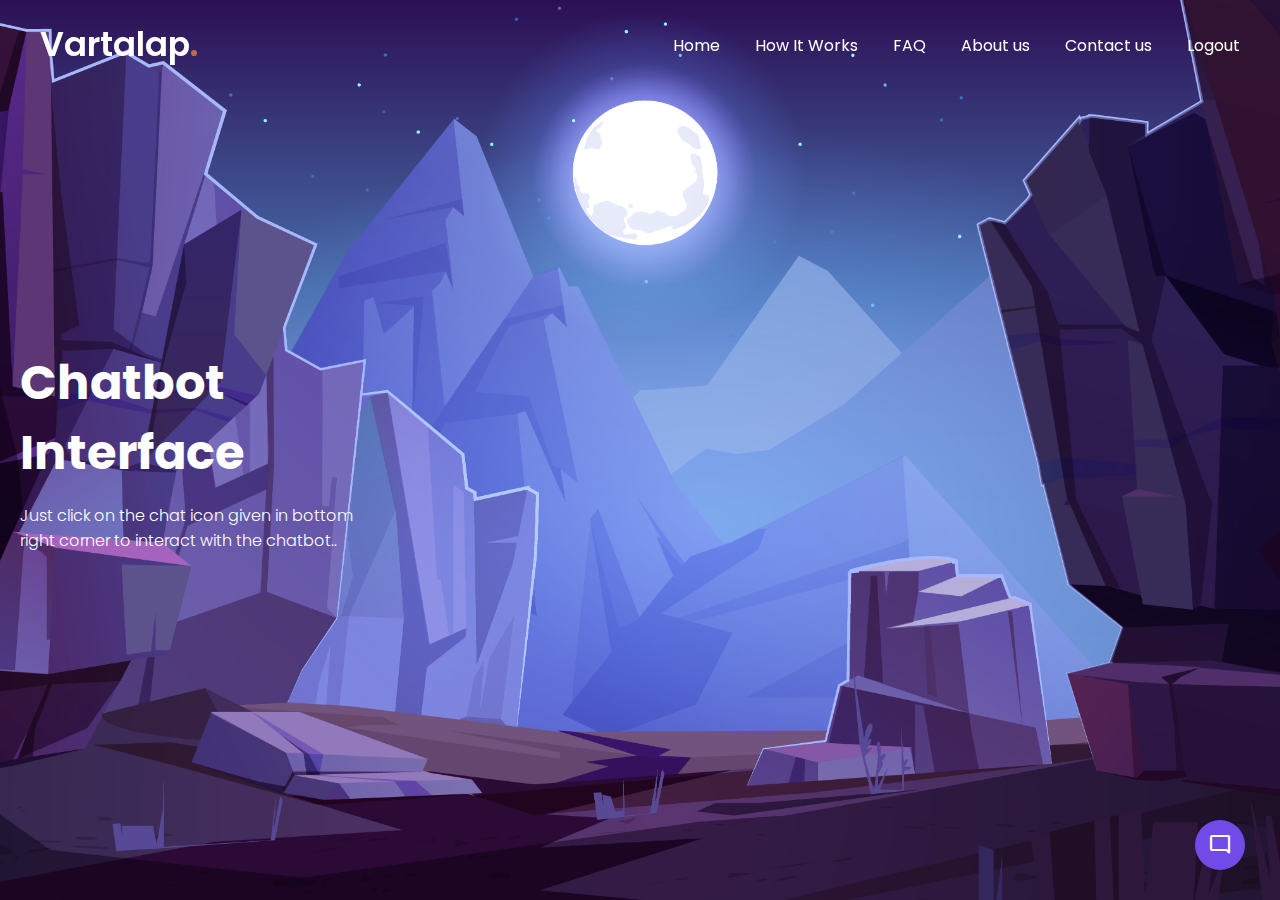
<file: TE/index.html>
<!DOCTYPE html>
<html lang="en">

<head>
    <meta charset="UTF-8">
    <meta name="viewport" content="width=device-width, initial-scale=1.0">
    <meta name="description" content="Interact with Our Chatbot">
    <title>Chatbot Interface</title>
    <link rel="stylesheet" href="./CSS/css/chatbot.css"> <!-- Link to your CSS stylesheet -->
    <link rel="preconnect" href="https://fonts.googleapis.com">
    <link rel="preconnect" href="https://fonts.gstatic.com" crossorigin>
    <link href="https://fonts.googleapis.com/css2?family=Pixelify+Sans&display=swap" rel="stylesheet">
    <link rel="preconnect" href="https://fonts.googleapis.com">
    <link rel="preconnect" href="https://fonts.gstatic.com" crossorigin>
    <link href="https://fonts.googleapis.com/css2?family=Exo+2:wght@100&display=swap" rel="stylesheet">
    <link rel="stylesheet"
        href="https://fonts.googleapis.com/css2?family=Material+Symbols+Outlined:opsz,wght,FILL,GRAD@48,400,0,0" />
    <link rel="stylesheet"
        href="https://fonts.googleapis.com/css2?family=Material+Symbols+Rounded:opsz,wght,FILL,GRAD@48,400,1,0" />
    <script src="temp.js" defer></script>
</head>

<body>
    <header>
        <nav class="navbar">
            <a class="logo" href="index.html">Vartalap<span>.</span></a>
            <ul class="menu-links">
                <span id="close-menu-btn" class="material-symbols-outlined">close</span>
                <li><a href="index.html">Home</a></li>
                <li><a href="how-it-works.html">How It Works</a></li>
                <li><a href="faq.html">FAQ</a></li>
                <li><a href="about.html">About us</a></li>
                <li><a href="contact.html">Contact us</a></li>
                <li><a href="login.html">Logout</a></li>
            </ul>
            <span id="hamburger-btn" class="material-symbols-outlined">menu</span>
        </nav>
    </header>
    <section class="hero-section">
        <div class="content">
            <h2>Chatbot Interface</h2>
            <p>Just click on the chat icon given in bottom right corner 
                to interact with the chatbot..
            </p>
        </div>
        <div class="cont">
            
            <button class="chatbot-toggler">
                <span class="material-symbols-rounded">mode_comment</span>
                <span class="material-symbols-outlined">close</span>
            </button>
            <div class="chatbot">
                <header>
                    <h2>Chatbot</h2>
                    <span class="close-btn material-symbols-outlined">close</span>
                </header>
                <ul class="chatbox">
                    <li class="chat incoming">
                        <span class="material-symbols-outlined">smart_toy</span>
                        <p>Hi there 👋<br>How can I help you today?</p>
                    </li>
                </ul>
                <div class="chat-input">
                    <textarea placeholder="Enter a message..." spellcheck="false" required></textarea>
                    <span id="send-btn" class="material-symbols-rounded">send</span>
                </div>
            </div>
    </section>
</body>

</html>
</file>
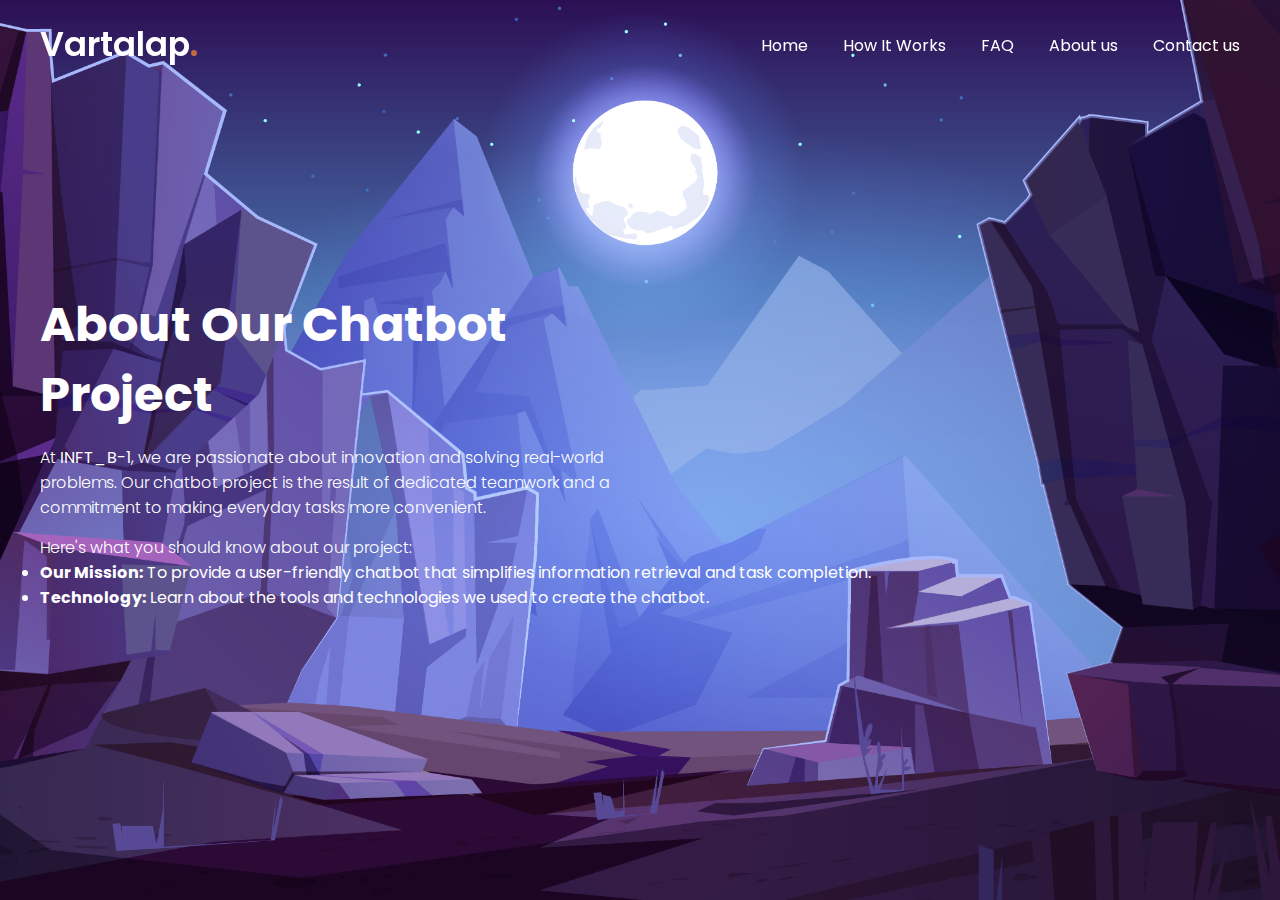
<file: TE/about.html>
<!DOCTYPE html>
<!-- Coding By CodingNepal - www.codingnepalweb.com -->
<html lang="en">

<head>
    <meta charset="UTF-8">
    <meta name="viewport" content="width=device-width, initial-scale=1.0">
    <title>Vartalap</title>
    <link rel="stylesheet" href="./CSS/css/about.css">
    <!-- Google Fonts Links For Icon -->
    <link rel="stylesheet"
        href="https://fonts.googleapis.com/css2?family=Material+Symbols+Outlined:opsz,wght,FILL,GRAD@24,400,0,0">
</head>

<body>
    <header>
        <nav class="navbar">
            <a class="logo" href="index.html">Vartalap<span>.</span></a>
            <ul class="menu-links">
                <span id="close-menu-btn" class="material-symbols-outlined">close</span>
                <li><a href="index.html">Home</a></li>
                <li><a href="how-it-works.html">How It Works</a></li>
                <li><a href="faq.html">FAQ</a></li>
                <li><a href="about.html">About us</a></li>
                <li><a href="contact.html">Contact us</a></li>
            </ul>
            <span id="hamburger-btn" class="material-symbols-outlined">menu</span>
        </nav>
    </header>

    <section class="hero-section">
        <div class="content">
            <h2>About Our Chatbot Project</h2>
            <p>At <strong>INFT_B-1</strong>, we are passionate about innovation and solving real-world problems. Our
                chatbot project is the result of dedicated teamwork and a commitment to making everyday tasks more
                convenient.</p>
            <p>Here's what you should know about our project:</p>
            <ul>
                <li><strong>Our Mission:</strong> To provide a user-friendly chatbot that simplifies information
                    retrieval and task completion.</li>
                <li><strong>Technology:</strong> Learn about the tools and technologies we used to create the chatbot.
                </li>
            </ul>

        </div>

    </section>

</body>

</html>
</file>
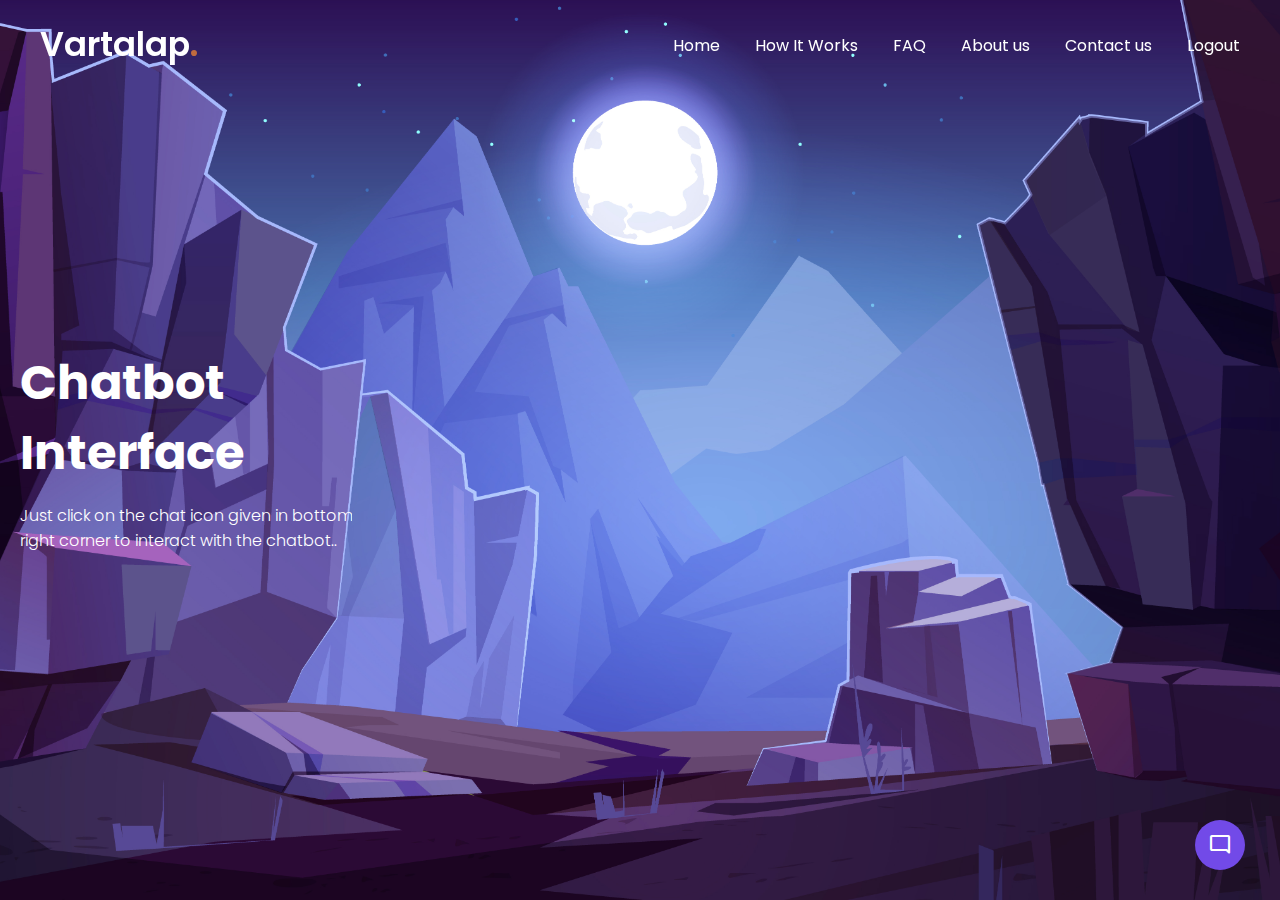
<file: TE/chatbot.html>
<!DOCTYPE html>
<html lang="en">

<head>
    <meta charset="UTF-8">
    <meta name="viewport" content="width=device-width, initial-scale=1.0">
    <meta name="description" content="Interact with Our Chatbot">
    <title>Chatbot Interface</title>
    <link rel="stylesheet" href="./CSS/css/chatbot.css"> <!-- Link to your CSS stylesheet -->
    <link rel="preconnect" href="https://fonts.googleapis.com">
    <link rel="preconnect" href="https://fonts.gstatic.com" crossorigin>
    <link href="https://fonts.googleapis.com/css2?family=Pixelify+Sans&display=swap" rel="stylesheet">
    <link rel="preconnect" href="https://fonts.googleapis.com">
    <link rel="preconnect" href="https://fonts.gstatic.com" crossorigin>
    <link href="https://fonts.googleapis.com/css2?family=Exo+2:wght@100&display=swap" rel="stylesheet">
    <link rel="stylesheet"
        href="https://fonts.googleapis.com/css2?family=Material+Symbols+Outlined:opsz,wght,FILL,GRAD@48,400,0,0" />
    <link rel="stylesheet"
        href="https://fonts.googleapis.com/css2?family=Material+Symbols+Rounded:opsz,wght,FILL,GRAD@48,400,1,0" />
    <script src="temp.js" defer></script>
</head>

<body>
    <header>
        <nav class="navbar">
            <a class="logo" href="index.html">Vartalap<span>.</span></a>
            <ul class="menu-links">
                <span id="close-menu-btn" class="material-symbols-outlined">close</span>
                <li><a href="index.html">Home</a></li>
                <li><a href="how-it-works.html">How It Works</a></li>
                <li><a href="faq.html">FAQ</a></li>
                <li><a href="about.html">About us</a></li>
                <li><a href="contact.html">Contact us</a></li>
                <li><a href="login.html">Logout</a></li>
            </ul>
            <span id="hamburger-btn" class="material-symbols-outlined">menu</span>
        </nav>
    </header>
    <section class="hero-section">
        <div class="content">
            <h2>Chatbot Interface</h2>
            <p>Just click on the chat icon given in bottom right corner 
                to interact with the chatbot..
            </p>
        </div>
        <div class="cont">
            
            <button class="chatbot-toggler">
                <span class="material-symbols-rounded">mode_comment</span>
                <span class="material-symbols-outlined">close</span>
            </button>
            <div class="chatbot">
                <header>
                    <h2>Chatbot</h2>
                    <span class="close-btn material-symbols-outlined">close</span>
                </header>
                <ul class="chatbox">
                    <li class="chat incoming">
                        <span class="material-symbols-outlined">smart_toy</span>
                        <p>Hi there 👋<br>How can I help you today?</p>
                    </li>
                </ul>
                <div class="chat-input">
                    <textarea placeholder="Enter a message..." spellcheck="false" required></textarea>
                    <span id="send-btn" class="material-symbols-rounded">send</span>
                </div>
            </div>
    </section>
</body>

</html>
</file>
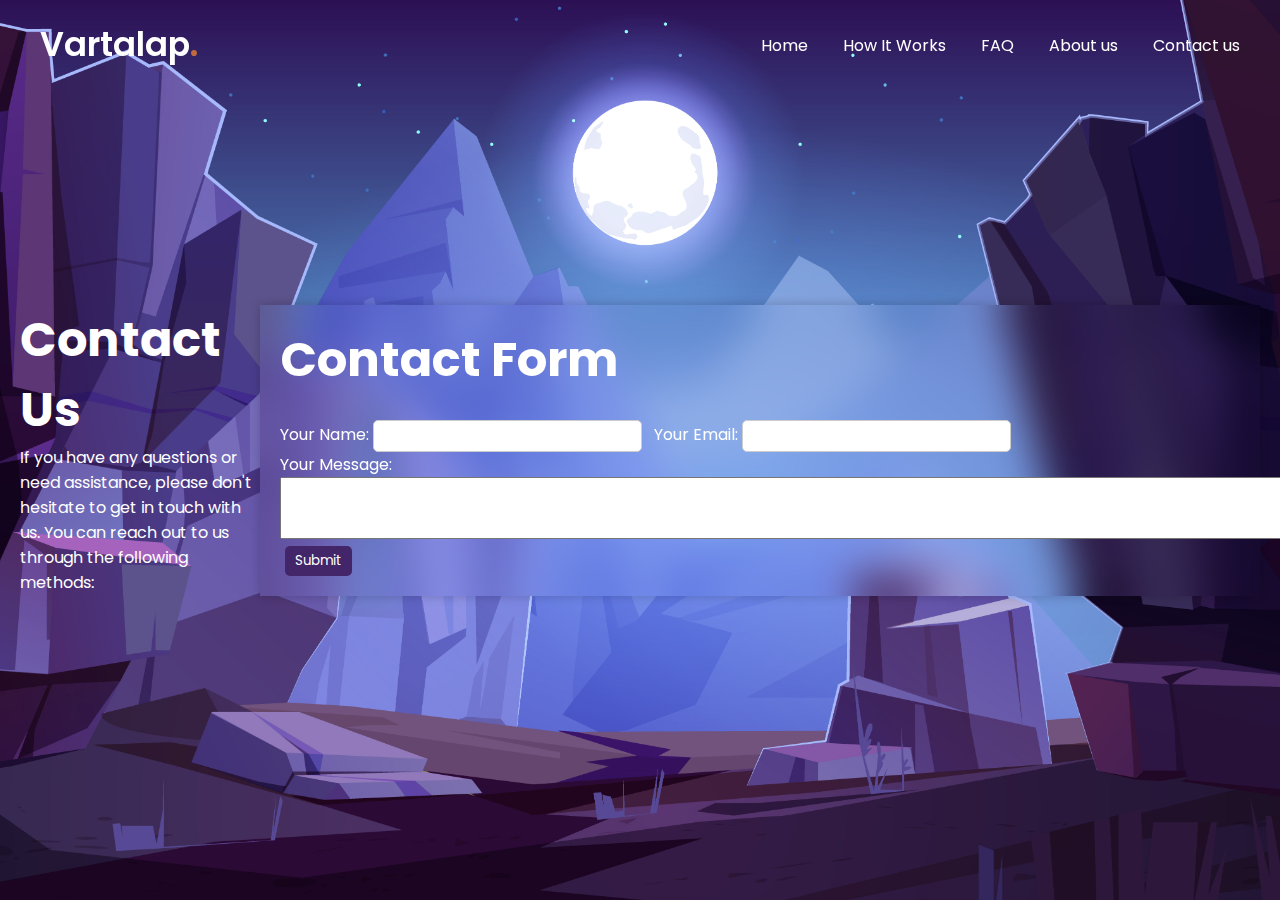
<file: TE/contact.html>
<!DOCTYPE html>
<!-- Coding By CodingNepal - www.codingnepalweb.com -->
<html lang="en">

<head>
    <meta charset="UTF-8">
    <meta name="viewport" content="width=device-width, initial-scale=1.0">
    <title>Vartalap</title>
    <link rel="stylesheet" href="./CSS/css/contact.css">
    <!-- Google Fonts Links For Icon -->
    <link rel="stylesheet"
        href="https://fonts.googleapis.com/css2?family=Material+Symbols+Outlined:opsz,wght,FILL,GRAD@24,400,0,0">
</head>

<body>
    <header>
        <nav class="navbar">
            <a class="logo" href="index.html">Vartalap<span>.</span></a>
            <ul class="menu-links">
                <span id="close-menu-btn" class="material-symbols-outlined">close</span>
                <li><a href="index.html">Home</a></li>
                <li><a href="how-it-works.html">How It Works</a></li>
                <li><a href="faq.html">FAQ</a></li>
                <li><a href="about.html">About us</a></li>
                <li><a href="contact.html">Contact us</a></li>
            </ul>
            <span id="hamburger-btn" class="material-symbols-outlined">menu</span>
        </nav>
    </header>

    <section class="hero-section">
        <div class="content">
            <h2>Contact Us</h2>
            <p>If you have any questions or need assistance, please don't hesitate to get in touch with us. You can
            reach out to us through the following methods:</p>

        </div>
        <div class="contact-form">
            <h2>Contact Form</h2><br>
            <form action="contact.php" method="post">
                <label for="name">Your Name:</label>
                <input type="text" id="name" name="name" required>&nbsp;&nbsp;
        
                <label for="email">Your Email:</label>
                <input type="email" id="email" name="email" required><br>
        
                <label for="message">Your Message:</label>
                <textarea id="message" name="message" rows="3" cols="100" required></textarea>
        
                <button type="submit">Submit</button>
            </form>
        </div>
    </section>
    <script src="main1.js"></script>


</body>

</html>
</file>
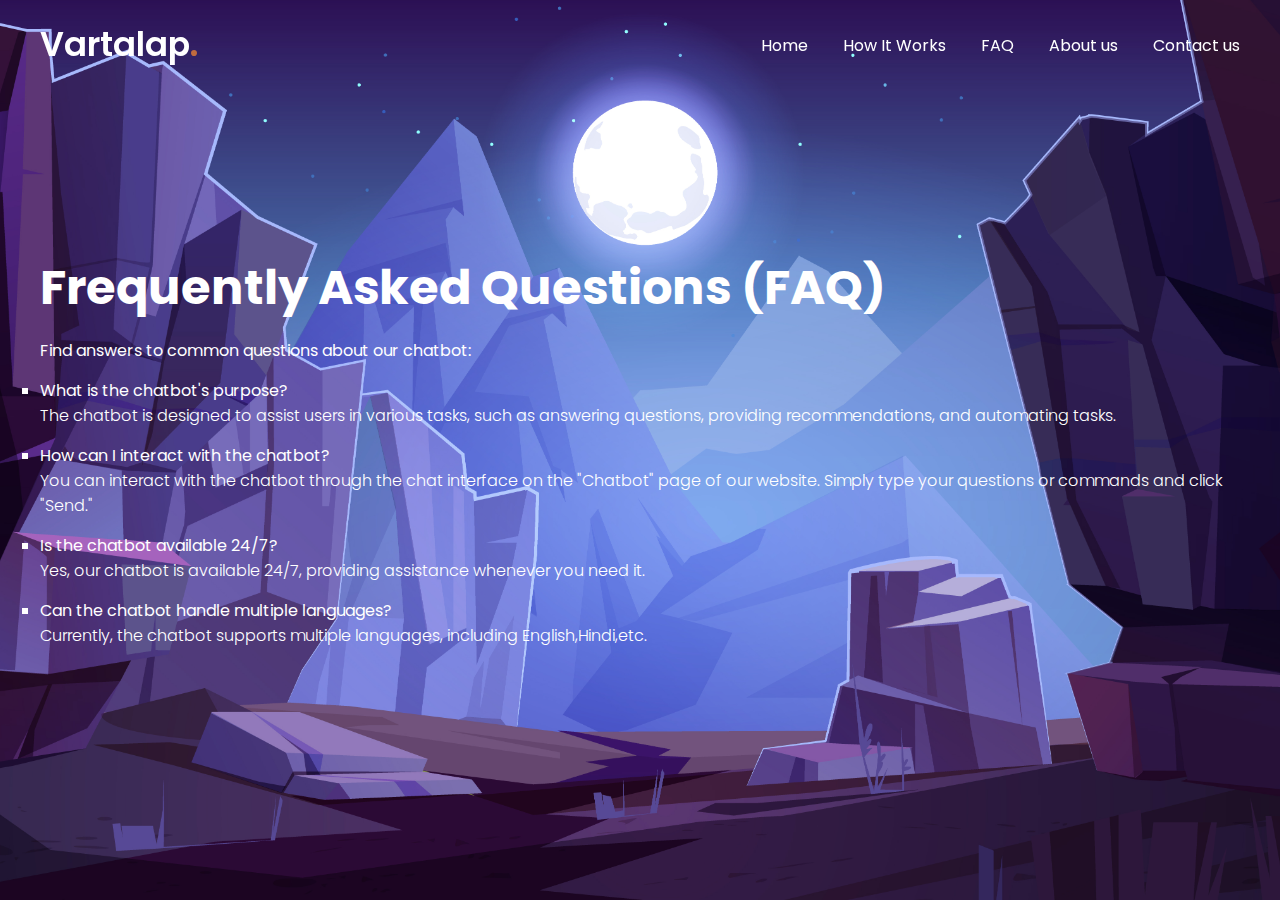
<file: TE/faq.html>
<!DOCTYPE html>
<!-- Coding By CodingNepal - www.codingnepalweb.com -->
<html lang="en">

<head>
    <meta charset="UTF-8">
    <meta name="viewport" content="width=device-width, initial-scale=1.0">
    <title>Vartalap</title>
    <link rel="stylesheet" href="./CSS/css/faq.css">
    <!-- Google Fonts Links For Icon -->
    <link rel="stylesheet"
        href="https://fonts.googleapis.com/css2?family=Material+Symbols+Outlined:opsz,wght,FILL,GRAD@24,400,0,0">
</head>

<body>
    <header>
        <nav class="navbar">
            <a class="logo" href="index.html">Vartalap<span>.</span></a>
            <ul class="menu-links">
                <span id="close-menu-btn" class="material-symbols-outlined">close</span>
                <li><a href="index.html">Home</a></li>
                <li><a href="how-it-works.html">How It Works</a></li>
                <li><a href="faq.html">FAQ</a></li>
                <li><a href="about.html">About us</a></li>
                <li><a href="contact.html">Contact us</a></li>
            </ul>
            <span id="hamburger-btn" class="material-symbols-outlined">menu</span>
        </nav>
    </header>

    <section class="hero-section">
        <div class="content">
            <h2>Frequently Asked Questions (FAQ)</h2>
            <p><strong>Find answers to common questions about our chatbot:</strong></p>
            <ul>
                <li>
                    <p><strong>What is the chatbot's purpose?</strong><br>The chatbot is designed to assist users in various tasks, such as answering questions, providing
                        recommendations, and automating tasks.</p>
                </li>
                <li>
                    
                    <p><strong>How can I interact with the chatbot?</strong><br>You can interact with the chatbot through the chat interface on the "Chatbot" page of our
                        website. Simply type your questions or commands and click "Send."</p>
                </li>
                <li>
                    
                    <p><strong>Is the chatbot available 24/7?</strong><br>Yes, our chatbot is available 24/7, providing assistance whenever you need it.</p>
                </li>
                <li>
                    <p><strong>Can the chatbot handle multiple languages?</strong><br>
                    Currently, the chatbot supports multiple languages, including English,Hindi,etc.</p>
                
                </li>
            </ul>

        </div>
    </section>

</body>

</html>
</file>
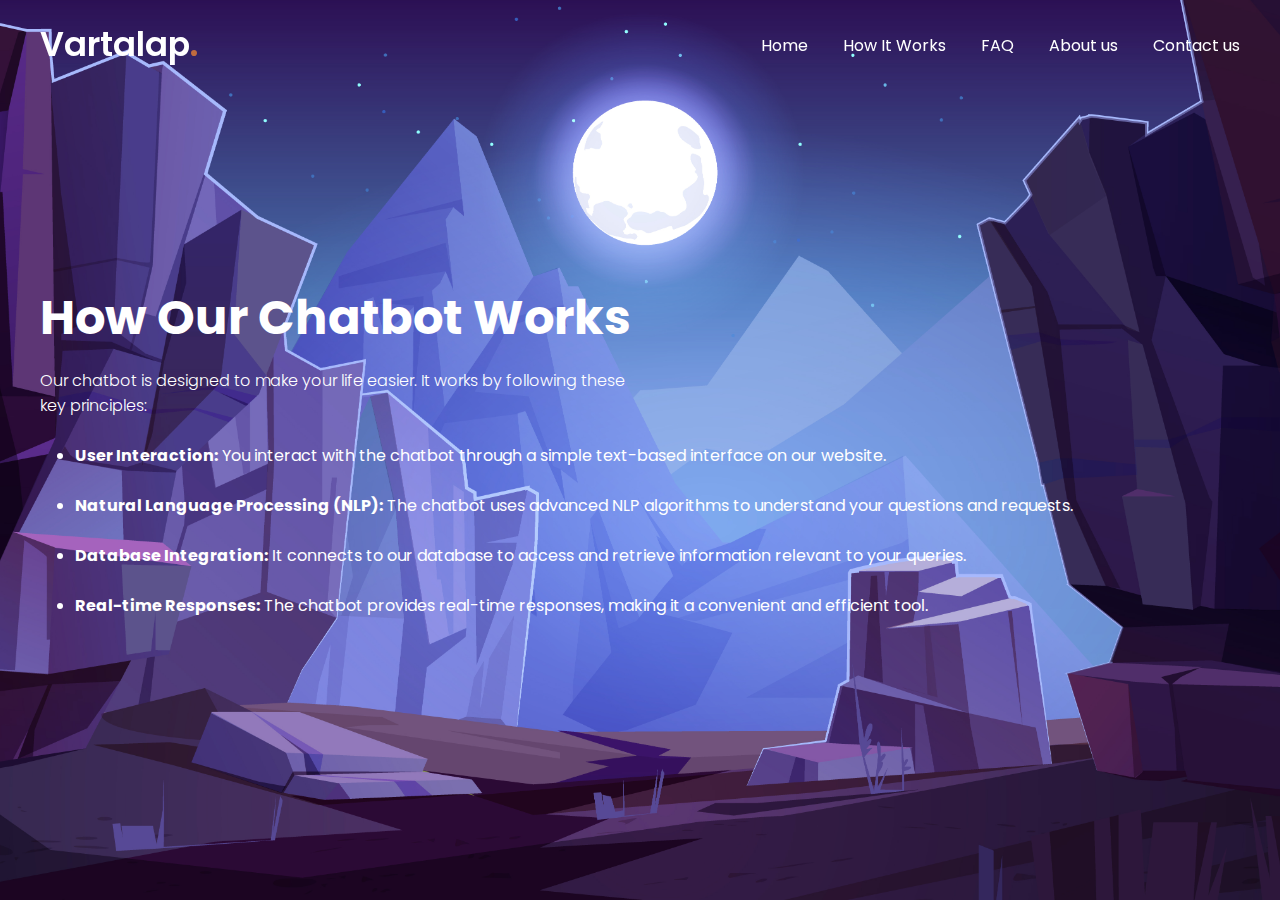
<file: TE/how-it-works.html>
<!DOCTYPE html>
<!-- Coding By CodingNepal - www.codingnepalweb.com -->
<html lang="en">

<head>
    <meta charset="UTF-8">
    <meta name="viewport" content="width=device-width, initial-scale=1.0">
    <title>Vartalap</title>
    <link rel="stylesheet" href="./CSS/css/how-it-works.css">
    <!-- Google Fonts Links For Icon -->
    <link rel="stylesheet"
        href="https://fonts.googleapis.com/css2?family=Material+Symbols+Outlined:opsz,wght,FILL,GRAD@24,400,0,0">
</head>

<body>
    <header>
        <nav class="navbar">
            <a class="logo" href="index.html">Vartalap<span>.</span></a>
            <ul class="menu-links">
                <span id="close-menu-btn" class="material-symbols-outlined">close</span>
                <li><a href="index.html">Home</a></li>
                <li><a href="how-it-works.html">How It Works</a></li>
                <li><a href="faq.html">FAQ</a></li>
                <li><a href="about.html">About us</a></li>
                <li><a href="contact.html">Contact us</a></li>
            </ul>
            <span id="hamburger-btn" class="material-symbols-outlined">menu</span>
        </nav>
    </header>

    <section class="hero-section">
        <div class="content">
            <h2>How Our Chatbot Works</h2>
            <p>Our chatbot is designed to make your life easier. It works by following these key principles:</p><br>
            <ul class="list_work">
                <li><strong>User Interaction:</strong> You interact with the chatbot through a simple text-based
                    interface on our website.</li><br>
                <li><strong>Natural Language Processing (NLP):</strong> The chatbot uses advanced NLP algorithms to
                    understand your questions and requests.</li><br>
                <li><strong>Database Integration:</strong> It connects to our database to access and retrieve
                    information relevant to your queries.</li><br>
                <li><strong>Real-time Responses:</strong> The chatbot provides real-time responses, making it a
                    convenient and efficient tool.</li>
            </ul>

        </div>
    </section>

</body>

</html>
</file>
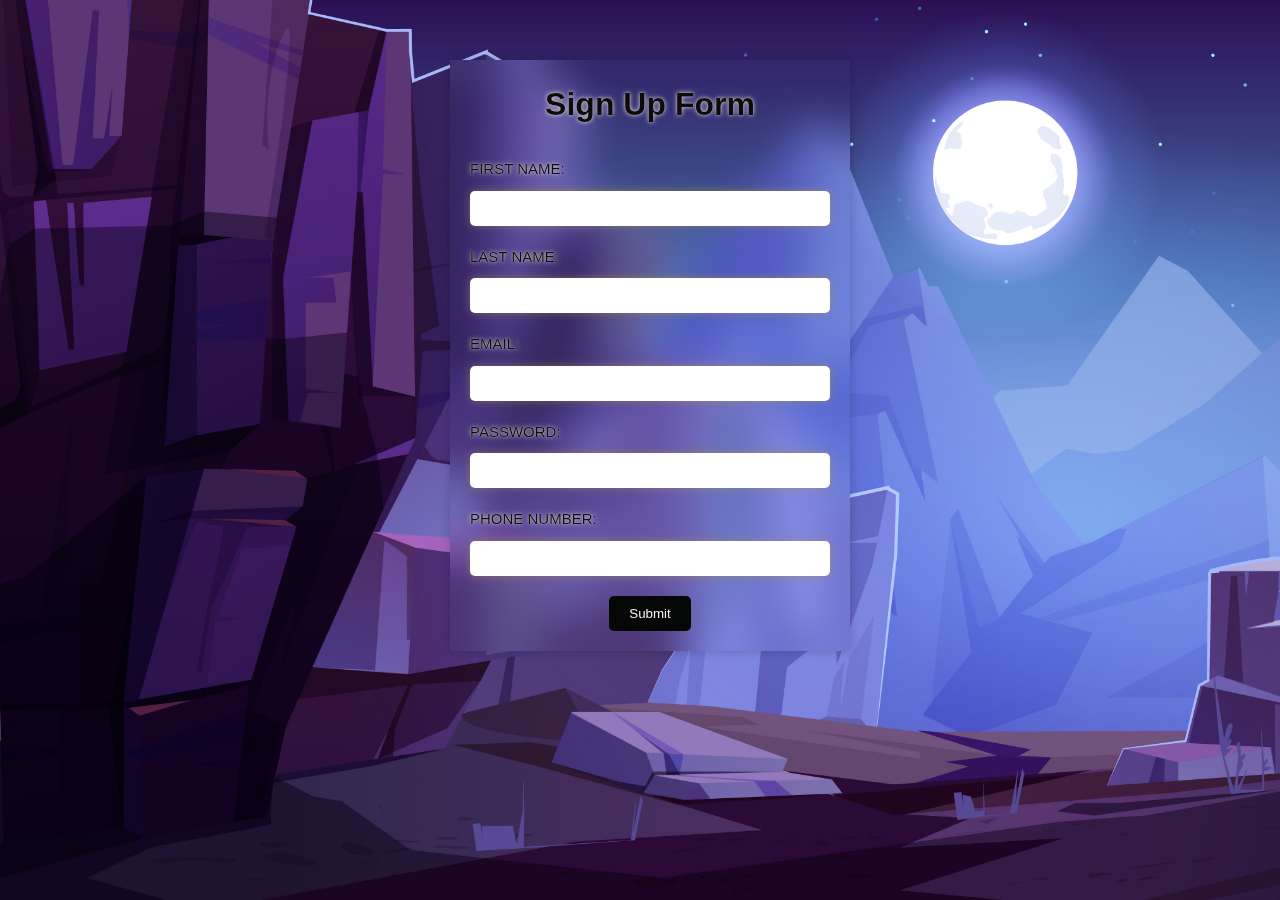
<file: TE/signup.html>
<!DOCTYPE html>
<html>
<head>
    <head>
        <title>Sign Up Form</title>
        <style>
            /* Global Styles */
            * {
                box-sizing: border-box;
                margin: 0;
                padding: 0;
               
            }
        
            .cont{
        animation: fadeIn 5s;
        display: grid;
        height: 100%;
        width: 100%;
}
@keyframes fadeIn {
    0% { opacity:0; }
    100% { opacity:1; }
}
body {
                
                font-family: Arial, sans-serif;
                font-size: 16px;
                line-height: 1.5;
                background-image: url(bg.jpg);
	            background-repeat: no-repeat;
	            background-attachment: fixed;
	            background-size: cover;
	            color: #FFFFFF; 
                
}
                
.chat-container {
    width: 400px;
                 padding: 20px;
    background-color: transparent;
    box-shadow: 0px 0px 10px rgba(0, 0, 0, 0.2);
    border-radius: 2px solid rgba(255,255,255,.2);
    backdrop-filter: blur(20px);
    max-height: 100%;
    position: relative;
    transition: all 1s linear;
    place-self: center center;


}
                
            
            
            /* Form Styles */
            form {
                width: 500px;
                margin-top: 100px;
                margin-bottom: 100px;
                margin: auto;
                
                padding: 60px;
                
            }
    
            form h1 {
                text-align: center;
                font-size: 2rem;
                font-weight: bold;
                color: #0f0909;
                margin-bottom: 30px;
                text-shadow: 0 0 1px #dcdbd6, 0 0 5px #d8d8dd;
            
               
            }
    
            form label {
                display: block;
                margin-bottom: 10px;
                font-weight: lighter;
                font-size: 15px;
                color: #0e0a0a;
                text-transform: uppercase;
                text-shadow: 0 0 1px #dcdbd6, 0 0 5px #d8d8dd;
            }
    
            form input[type="text"], form select {
                width: 100%;
                padding: 10px;
                border-radius: 5px;
                border: none;
                margin-bottom: 20px;
                box-shadow: 0px 0px 10px rgba(173, 148, 82, 0.496);
                transition: all 0.3s ease-in-out;
            }
    
            form input[type="text"]:focus, form select:focus {
                display: block;
                margin: 0 auto;
                background-color: #060808;
                color: rgb(242, 241, 239);
                padding: 10px 20px;
                border: none;
                border-radius: 5px;
                cursor: pointer;
                transition: all 0.3s ease-in-out;
                box-shadow: 0px 0px 10px #ecd908;
            }
    
            form input[type="submit"] {
                display: block;
                margin: 0 auto;
                background-color: #060808;
                color: rgb(242, 241, 239);
                padding: 10px 20px;
                border: none;
                border-radius: 5px;
                cursor: pointer;
                transition: all 0.3s ease-in-out;
            }
    
            form input[type="submit"]:hover {
                background-color: #f0aa06;
                transform: scale(1.1);
                box-shadow: 0px 0px 15px #ecd908;
            }
    
            form .error {
                color: red;
                font-weight: bold;
                margin-bottom: 10px;
            }
    
            form .success {
                color: green;
                font-weight: bold;
                margin-bottom: 10px;
            }
        

        @media screen and (max-width: 768px) {
            form {
                padding: 20px;
            }
        }

        @media screen and (max-width: 600px) {
            form {
                padding: 10px;
            }

            form label {
                font-size: 14px;
            }

            form input[type="text"], form select {
                font-size: 14px;
            }

            form input[type="submit"] {
                font-size: 14px;
                padding: 8px 16px;
            }
        }
        
        @media screen and (max-width: 480px) {
            form {
                padding: 5px;
            }

            form label {
                font-size: 12px;
            }

            form input[type="text"], form select {
                font-size: 12px;
            }

            form input[type="submit"] {
                font-size: 12px;
                padding: 6px 12px;
            }
            } 
        </style>
    </head>
    <body>
        
        <form action="connect.php" method="post" autocomplete="off" onsubmit="return validateForm()">
            <div class="cont">
                <div class="chat-container">
                    <h1>Sign Up Form</h1>
    
            <label for="firstname"> First Name:</label>
            <input type="text" id="firstname" name="firstname" required>
    
            <label for="lastname"> Last Name:</label>
            <input type="text" id="lastname" name="lastname" required>
    
                                   
    
            <label for="email">Email:</label>
            <input type="text" id="email" name="email" required>
    
            <label for="password">Password:</label>
            <input type="text" id="password" name="password" required>
    
            <label for="mobile">Phone Number:</label>
            <input type="text" id="mobile" name="mobile" required>
    
            <input type="submit" value="Submit">
        </div>
        </div>
        </form>
        
    
        <script>
            function validateForm() {
                // Get form inputs
                const firstnameInput = document.getElementById('firstname');
                const lastnameInput = document.getElementById('lastname');
                
                const emailInput = document.getElementById('email');
                const phoneInput = document.getElementById('mobile');
    
                // Validate first name and last name (must be at least 2 characters)
                if (firstnameInput.value.length < 2 || lastnameInput.value.length < 2) {
                    alert('Please enter valid first name and last name.');
                    return false;
                }
    
                
    
                // Validate email (must be a valid format)
                const emailRegex = /^[^\s@]+@[^\s@]+\.[^\s@]+$/;
                if (!emailRegex.test(emailInput.value)) {
                    alert('Please enter a valid email address.');
                    return false;
                }
    
                // Validate phone number (must be a valid format)
               // const phoneRegex = /^\d{3}-\d{3}-\d{4}$/;
                if (!phoneRegex.test(phoneInput.value)) {
                    alert('Please enter a valid phone number (XXX-XXX-XXXX).');
                    return false;
                }
    
                return true;
            }
        </script>
        
    </body>
</html>
</file>
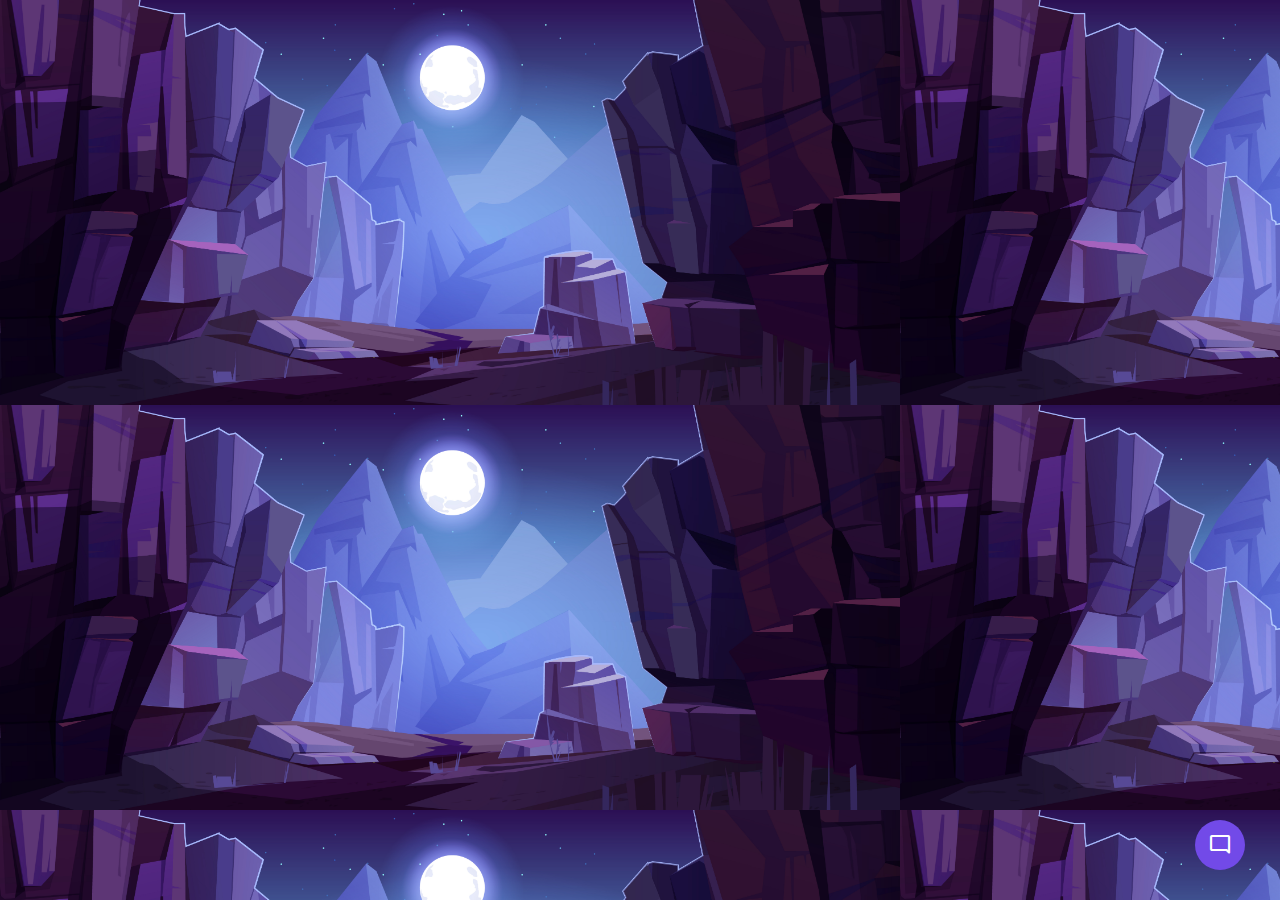
<file: TE/temp.html>
<!DOCTYPE html>
<!-- Coding By CodingNepal - www.codingnepalweb.com -->
<html lang="en" dir="ltr">

<head>
    <meta charset="utf-8">
    <title>Chatbot in JavaScript | CodingNepal</title>
    <link rel="stylesheet" href="temp.css">
    <meta name="viewport" content="width=device-width, initial-scale=1.0">
    <!-- Google Fonts Link For Icons -->
    <link rel="stylesheet"
        href="https://fonts.googleapis.com/css2?family=Material+Symbols+Outlined:opsz,wght,FILL,GRAD@48,400,0,0" />
    <link rel="stylesheet"
        href="https://fonts.googleapis.com/css2?family=Material+Symbols+Rounded:opsz,wght,FILL,GRAD@48,400,1,0" />
    <script src="temp.js" defer></script>
</head>

<body>
    <button class="chatbot-toggler">
        <span class="material-symbols-rounded">mode_comment</span>
        <span class="material-symbols-outlined">close</span>
    </button>
    <div class="chatbot">
        <header>
            <h2>Chatbot</h2>
            <span class="close-btn material-symbols-outlined">close</span>
        </header>
        <ul class="chatbox">
            <li class="chat incoming">
                <span class="material-symbols-outlined">smart_toy</span>
                <p>Hi there 👋<br>How can I help you today?</p>
            </li>
        </ul>
        <div class="chat-input">
            <textarea placeholder="Enter a message..." spellcheck="false" required></textarea>
            <span id="send-btn" class="material-symbols-rounded">send</span>
        </div>
    </div>

</body>

</html>
</file>
<file: TE/CSS/css/chatbot.css>
/* Importing Google font - Poppins */
@import url('https://fonts.googleapis.com/css2?family=Poppins:wght@300;400;500;600;700&display=swap');

* {
    margin: 0;
    padding: 0;
    box-sizing: border-box;
    font-family: 'Poppins', sans-serif;
}

header {
    position: fixed;
    top: 0;
    left: 0;
    width: 100%;
    padding: 20px;
}

header .navbar {
    display: flex;
    align-items: center;
    justify-content: space-between;
    max-width: 1200px;
    margin: 0 auto;
}

.navbar .logo {
    color: #fff;
    font-weight: 600;
    font-size: 2.1rem;
    text-decoration: none;
}

.navbar .logo span {
    color: #C06B3E;
}

.navbar .menu-links {
    display: flex;
    list-style: none;
    gap: 35px;
}

.navbar a {
    color: #fff;
    text-decoration: none;
    transition: 0.2s ease;
}

.navbar a:hover {
    color: #522b5b;
}

.hero-section {
    height: 100vh;
    background-image: url(bg.jpg);
    background-position: center;
    background-size: cover;
    display: flex;
    align-items: center;
    padding: 0 20px;
}

.hero-section .content {
    max-width: 1200px;
    margin: 0 auto;
    width: 100%;
    color: #fff;
}

.hero-section .content h2 {
    font-size: 3rem;
    max-width: 600px;
    line-height: 70px;
}

.hero-section .content p {
    font-weight: 300;
    max-width: 600px;
    margin-top: 15px;
}

.hero-section .content button {
    background: #fff;
    padding: 12px 30px;
    border: none;
    font-size: 1rem;
    border-radius: 6px;
    margin-top: 38px;
    cursor: pointer;
    font-weight: 500;
    transition: 0.2s ease;
}

.hero-section .content button:hover {
    color: #fff;
    background: #522b5b;
}

#close-menu-btn {
    position: absolute;
    right: 20px;
    top: 20px;
    cursor: pointer;
    display: none;
}

#hamburger-btn {
    color: #fff;
    cursor: pointer;
    display: none;
}

.chatbot-toggler {
    position: fixed;
    bottom: 30px;
    right: 35px;
    outline: none;
    border: none;
    height: 50px;
    width: 50px;
    display: flex;
    cursor: pointer;
    align-items: center;
    justify-content: center;
    border-radius: 50%;
    background: #724ae8;
    transition: all 0.2s ease;
}

body.show-chatbot .chatbot-toggler {
    transform: rotate(90deg);
}

.chatbot-toggler span {
    color: #fff;
    position: absolute;
}

.chatbot-toggler span:last-child,
body.show-chatbot .chatbot-toggler span:first-child {
    opacity: 0;
}

body.show-chatbot .chatbot-toggler span:last-child {
    opacity: 1;
}

.chatbot {
    position: flex;
    right: 700px;
    bottom: 500px;
    width: 900px;
    background: transparent;
    backdrop-filter: blur(10px);
    border-radius: 15px;
    overflow: hidden;
    opacity: 0;
    pointer-events: none;
    transform: scale(0.5);
    transform-origin: bottom right;
    box-shadow: 0 0 128px 0 rgba(0, 0, 0, 0.1),
        0 32px 64px -48px rgba(0, 0, 0, 0.5);
    transition: all 1s ease;
}

body.show-chatbot .chatbot {
    opacity: 1;
    pointer-events: auto;
    transform: scale(1);
}

.chatbot header {
    padding: 16px 0;
    position: relative;
    text-align: center;
    color: #fff;
    background: #724ae8;
    box-shadow: 0 2px 10px rgba(0, 0, 0, 0.1);
}

.chatbot header span {
    position: absolute;
    right: 15px;
    top: 50%;
    display: none;
    cursor: pointer;
    transform: translateY(-50%);
}

header h2 {
    font-size: 1.4rem;
}

.chatbot .chatbox {
    overflow-y: auto;
    height: 510px;
    padding: 30px 20px 100px;
}

.chatbot :where(.chatbox, textarea)::-webkit-scrollbar {
    width: 6px;
}

.chatbot :where(.chatbox, textarea)::-webkit-scrollbar-track {
    background: #fff;
    border-radius: 25px;
}

.chatbot :where(.chatbox, textarea)::-webkit-scrollbar-thumb {
    background: #ccc;
    border-radius: 25px;
}

.chatbox .chat {
    display: flex;
    list-style: none;
}

.chatbox .outgoing {
    margin: 20px 0;
    justify-content: flex-end;
}

.chatbox .incoming span {
    width: 32px;
    height: 32px;
    color: #fff;
    cursor: default;
    text-align: center;
    line-height: 32px;
    align-self: flex-end;
    background: #724ae8;
    border-radius: 4px;
    margin: 0 10px 7px 0;
}

.chatbox .chat p {
    white-space: pre-wrap;
    padding: 12px 16px;
    border-radius: 10px 10px 0 10px;
    max-width: 75%;
    color: #fff;
    font-size: 0.95rem;
    background: #724ae8;
}

.chatbox .incoming p {
    border-radius: 10px 10px 10px 0;
}

.chatbox .chat p.error {
    color: #721c24;
    background: #f8d7da;
}

.chatbox .incoming p {
    color: #000;
    background: #f2f2f2;
}

.chatbot .chat-input {
    display: flex;
    gap: 5px;
    position: absolute;
    bottom: 0;
    width: 100%;
    background: #fff;
    padding: 3px 20px;
    border-top: 1px solid #ddd;
}

.chat-input textarea {
    height: 55px;
    width: 100%;
    border: none;
    outline: none;
    resize: none;
    max-height: 180px;
    padding: 15px 15px 15px 0;
    font-size: 0.95rem;
}

.chat-input span {
    align-self: flex-end;
    color: #724ae8;
    cursor: pointer;
    height: 55px;
    display: flex;
    align-items: center;
    visibility: hidden;
    font-size: 1.35rem;
}

.chat-input textarea:valid~span {
    visibility: visible;
}

@media (max-width: 490px) {
    .chatbot-toggler {
        right: 20px;
        bottom: 20px;
    }

    .chatbot {
        right: 0;
        bottom: 0;
        height: 100%;
        border-radius: 0;
        width: 100%;
    }

    .chatbot .chatbox {
        height: 90%;
        padding: 25px 15px 100px;
    }

    .chatbot .chat-input {
        padding: 5px 15px;
    }

    .chatbot header span {
        display: block;
    }
}

@media (max-width: 768px) {
    header {
        padding: 10px;
    }

    header.show-mobile-menu::before {
        content: "";
        position: fixed;
        left: 0;
        top: 0;
        width: 100%;
        height: 100%;
        backdrop-filter: blur(5px);
    }

    .navbar .logo {
        font-size: 1.7rem;
    }


    #hamburger-btn,
    #close-menu-btn {
        display: block;
    }

    .navbar .menu-links {
        position: fixed;
        top: 0;
        left: -250px;
        width: 250px;
        height: 100vh;
        background: #fff;
        flex-direction: column;
        padding: 70px 40px 0;
        transition: left 0.2s ease;
    }

    header.show-mobile-menu .navbar .menu-links {
        left: 0;
    }

    .navbar a {
        color: #000;
    }

    .hero-section .content {
        text-align: center;
    }

    .hero-section .content :is(h2, p) {
        max-width: 100%;
    }

    .hero-section .content h2 {
        font-size: 2.3rem;
        line-height: 60px;
    }

    .hero-section .content button {
        padding: 9px 18px;
    }
}
</file>
<file: TE/CSS/css/about.css>
/* Importing Google font - Poppins */
@import url('https://fonts.googleapis.com/css2?family=Poppins:wght@300;400;500;600;700&display=swap');

* {
    margin: 0;
    padding: 0;
    box-sizing: border-box;
    font-family: 'Poppins', sans-serif;
}

header {
    position: fixed;
    top: 0;
    left: 0;
    width: 100%;
    padding: 20px;
}

header .navbar {
    display: flex;
    align-items: center;
    justify-content: space-between;
    max-width: 1200px;
    margin: 0 auto;
}

.navbar .logo {
    color: #fff;
    font-weight: 600;
    font-size: 2.1rem;
    text-decoration: none;
}

.navbar .logo span {
    color: #C06B3E;
}

.navbar .menu-links {
    display: flex;
    list-style: none;
    gap: 35px;
}

.navbar a {
    color: #fff;
    text-decoration: none;
    transition: 0.2s ease;
}

.navbar a:hover {
    color: #522b5b;
}

.hero-section {
    height: 100vh;
    background-image: url(bg.jpg);
    background-position: center;
    background-size: cover;
    display: flex;
    align-items: center;
    padding: 0 20px;
}

.hero-section .content {
    max-width: 1200px;
    margin: 0 auto;
    width: 100%;
    color: #fff;
}

.hero-section .content h2 {
    font-size: 3rem;
    max-width: 600px;
    line-height: 70px;
}

.hero-section .content p {
    font-weight: 300;
    max-width: 600px;
    margin-top: 15px;
}

.hero-section .content button {
    background: #fff;
    padding: 12px 30px;
    border: none;
    font-size: 1rem;
    border-radius: 6px;
    margin-top: 38px;
    cursor: pointer;
    font-weight: 500;
    transition: 0.2s ease;
}

.hero-section .content button:hover {
    color: #fff;
    background: #522b5b;
}

#close-menu-btn {
    position: absolute;
    right: 20px;
    top: 20px;
    cursor: pointer;
    display: none;
}

#hamburger-btn {
    color: #fff;
    cursor: pointer;
    display: none;
}

@media (max-width: 768px) {
    header {
        padding: 10px;
    }

    header.show-mobile-menu::before {
        content: "";
        position: fixed;
        left: 0;
        top: 0;
        width: 100%;
        height: 100%;
        backdrop-filter: blur(5px);
    }

    .navbar .logo {
        font-size: 1.7rem;
    }


    #hamburger-btn,
    #close-menu-btn {
        display: block;
    }

    .navbar .menu-links {
        position: fixed;
        top: 0;
        left: -250px;
        width: 250px;
        height: 100vh;
        background: #fff;
        flex-direction: column;
        padding: 70px 40px 0;
        transition: left 0.2s ease;
    }

    header.show-mobile-menu .navbar .menu-links {
        left: 0;
    }

    .navbar a {
        color: #000;
    }

    .hero-section .content {
        text-align: center;
    }

    .hero-section .content :is(h2, p) {
        max-width: 100%;
    }

    .hero-section .content h2 {
        font-size: 2.3rem;
        line-height: 60px;
    }

    .hero-section .content button {
        padding: 9px 18px;
    }
}

.about_list{
    list-style-type: circle;
}

.name_list{
    margin-left: 20px;
}
</file>
<file: TE/CSS/css/contact.css>
/* Importing Google font - Poppins */
@import url('https://fonts.googleapis.com/css2?family=Poppins:wght@300;400;500;600;700&display=swap');

* {
    margin: 0;
    padding: 0;
    box-sizing: border-box;
    font-family: 'Poppins', sans-serif;
}

header {
    position: fixed;
    top: 0;
    left: 0;
    width: 100%;
    padding: 20px;
}

header .navbar {
    display: flex;
    align-items: center;
    justify-content: space-between;
    max-width: 1200px;
    margin: 0 auto;
}

.navbar .logo {
    color: #fff;
    font-weight: 600;
    font-size: 2.1rem;
    text-decoration: none;
}

.navbar .logo span {
    color: #C06B3E;
}

.navbar .menu-links {
    display: flex;
    list-style: none;
    gap: 35px;
}

.navbar a {
    color: #fff;
    text-decoration: none;
    transition: 0.2s ease;
}

.navbar a:hover {
    color: #522b5b;
}

.hero-section {
    height: 100vh;
    background-image: url(bg.jpg);
    background-position: center;
    background-size: cover;
    display: flex;
    align-items: center;
    padding: 0 20px;
}

.hero-section .content {
    max-width: 1200px;
    margin: 0 auto;
    width: 100%;
    color: #fff;
}

.hero-section .content h2 {
    font-size: 3rem;
    max-width: 100%;
    line-height: 70px;
}

.hero-section .contact-form button {
    background-color: #432669;
        color: #fff;
        border: none;
        border-radius: 5px;
        padding: 5px 10px;
        margin-left: 5px;
        cursor: pointer;
}

.hero-section .contact-form button:hover{
    background-color: #7f73a7;
}

.hero-section .content button:hover {
    color: #fff;
    background: #522b5b;
}

input[type="text"] {
    flex: 1;
    padding: 5px;
    border: 1px solid #ccc;
    border-radius: 5px;
}

input[type="email"]{
    flex: 1;
        padding: 5px;
        border: 1px solid #ccc;
        border-radius: 5px;
}

#close-menu-btn {
    position: absolute;
    right: 20px;
    top: 20px;
    cursor: pointer;
    display: none;
}

#hamburger-btn {
    color: #fff;
    cursor: pointer;
    display: none;
}

.hero-section .contact-form {
    max-width: 1000px;
    margin: 0 auto;
    width: 100%;
    color: #fff;
        padding: 20px;
        background-color: transparent;
        box-shadow: 0px 0px 10px rgba(0, 0, 0, 0.2);
        border-radius: 2px solid rgba(255, 255, 255, .2);
        backdrop-filter: blur(20px);
        max-height: 100rem;
        position: relative;
        transition: all 1s linear;
        place-self: center center;
}

.hero-section .contact-form h2 {
    font-size: 3rem;
    max-width: 100%;
    line-height: 70px;
}

@media (max-width: 768px) {
    header {
        padding: 10px;
    }

    header.show-mobile-menu::before {
        content: "";
        position: fixed;
        left: 0;
        top: 0;
        width: 100%;
        height: 100%;
        backdrop-filter: blur(5px);
    }

    .navbar .logo {
        font-size: 1.7rem;
    }


    #hamburger-btn,
    #close-menu-btn {
        display: block;
    }

    .navbar .menu-links {
        position: fixed;
        top: 0;
        left: -250px;
        width: 250px;
        height: 100vh;
        background: #fff;
        flex-direction: column;
        padding: 70px 40px 0;
        transition: left 0.2s ease;
    }

    header.show-mobile-menu .navbar .menu-links {
        left: 0;
    }

    .navbar a {
        color: #000;
    }

    .hero-section .content {
        text-align: center;
    }

    .hero-section .content :is(h2, p) {
        max-width: 100%;
    }

    .hero-section .content h2 {
        font-size: 2.3rem;
        line-height: 60px;
    }

    .hero-section .content button {
        padding: 9px 18px;
    }
}
</file>
<file: TE/CSS/css/faq.css>
/* Importing Google font - Poppins */
@import url('https://fonts.googleapis.com/css2?family=Poppins:wght@300;400;500;600;700&display=swap');

* {
    margin: 0;
    padding: 0;
    box-sizing: border-box;
    font-family: 'Poppins', sans-serif;
}

header {
    position: fixed;
    top: 0;
    left: 0;
    width: 100%;
    padding: 20px;
}

header .navbar {
    display: flex;
    align-items: center;
    justify-content: space-between;
    max-width: 1200px;
    margin: 0 auto;
}

.navbar .logo {
    color: #fff;
    font-weight: 600;
    font-size: 2.1rem;
    text-decoration: none;
}

.navbar .logo span {
    color: #C06B3E;
}

.navbar .menu-links {
    display: flex;
    list-style: none;
    gap: 35px;
}

.navbar a {
    color: #fff;
    text-decoration: none;
    transition: 0.2s ease;
}

.navbar a:hover {
    color: #522b5b;
}

.hero-section {
    height: 100vh;
    background-image: url(bg.jpg);
    background-position: center;
    background-size: cover;
    display: flex;
    align-items: center;
    padding: 0 20px;
}

.hero-section .content {
    max-width: 1200px;
    margin: 0 auto;
    width: 100%;
    color: #fff;
}

.hero-section .content h2 {
    font-size: 3rem;
    max-width: 100%;
    line-height: 70px;
}

.hero-section .content p {
    font-weight: 300;
    max-width: 100%;
    margin-top: 15px;
}

.hero-section .content button {
    background: #fff;
    padding: 12px 30px;
    border: none;
    font-size: 1rem;
    border-radius: 6px;
    margin-top: 38px;
    cursor: pointer;
    font-weight: 500;
    transition: 0.2s ease;
}

.hero-section .content button:hover {
    color: #fff;
    background: #522b5b;
}

#close-menu-btn {
    position: absolute;
    right: 20px;
    top: 20px;
    cursor: pointer;
    display: none;
}

#hamburger-btn {
    color: #fff;
    cursor: pointer;
    display: none;
}

@media (max-width: 768px) {
    header {
        padding: 10px;
    }

    header.show-mobile-menu::before {
        content: "";
        position: fixed;
        left: 0;
        top: 0;
        width: 100%;
        height: 100%;
        backdrop-filter: blur(5px);
    }

    .navbar .logo {
        font-size: 1.7rem;
    }


    #hamburger-btn,
    #close-menu-btn {
        display: block;
    }

    .navbar .menu-links {
        position: fixed;
        top: 0;
        left: -250px;
        width: 250px;
        height: 100vh;
        background: #fff;
        flex-direction: column;
        padding: 70px 40px 0;
        transition: left 0.2s ease;
    }

    header.show-mobile-menu .navbar .menu-links {
        left: 0;
    }

    .navbar a {
        color: #000;
    }

    .hero-section .content {
        text-align: center;
    }

    .hero-section .content :is(h2, p) {
        max-width: 100%;
    }

    .hero-section .content h2 {
        font-size: 2.3rem;
        line-height: 60px;
    }

    .hero-section .content button {
        padding: 9px 18px;
    }
}

ul{
    list-style: square;
}
</file>
<file: TE/CSS/css/how-it-works.css>
/* Importing Google font - Poppins */
@import url('https://fonts.googleapis.com/css2?family=Poppins:wght@300;400;500;600;700&display=swap');

* {
    margin: 0;
    padding: 0;
    box-sizing: border-box;
    font-family: 'Poppins', sans-serif;
}

header {
    position: fixed;
    top: 0;
    left: 0;
    width: 100%;
    padding: 20px;
}

header .navbar {
    display: flex;
    align-items: center;
    justify-content: space-between;
    max-width: 1200px;
    margin: 0 auto;
}

.navbar .logo {
    color: #fff;
    font-weight: 600;
    font-size: 2.1rem;
    text-decoration: none;
}

.navbar .logo span {
    color: #C06B3E;
}

.navbar .menu-links {
    display: flex;
    list-style: none;
    gap: 35px;
}

.navbar a {
    color: #fff;
    text-decoration: none;
    transition: 0.2s ease;
}

.navbar a:hover {
    color: #522b5b;
}

.hero-section {
    height: 100vh;
    background-image: url(bg.jpg);
    background-position: center;
    background-size: cover;
    display: flex;
    align-items: center;
    padding: 0 20px;
}

.hero-section .content {
    max-width: 1200px;
    margin: 0 auto;
    width: 100%;
    color: #fff;
}

.hero-section .content h2 {
    font-size: 3rem;
    max-width: 600px;
    line-height: 70px;
}

.hero-section .content p {
    font-weight: 300;
    max-width: 600px;
    margin-top: 15px;
}

.hero-section .content button {
    background: #fff;
    padding: 12px 30px;
    border: none;
    font-size: 1rem;
    border-radius: 6px;
    margin-top: 38px;
    cursor: pointer;
    font-weight: 500;
    transition: 0.2s ease;
}

.hero-section .content button:hover {
    color: #fff;
    background: #522b5b;
}

#close-menu-btn {
    position: absolute;
    right: 20px;
    top: 20px;
    cursor: pointer;
    display: none;
}

#hamburger-btn {
    color: #fff;
    cursor: pointer;
    display: none;
}

@media (max-width: 768px) {
    header {
        padding: 10px;
    }

    header.show-mobile-menu::before {
        content: "";
        position: fixed;
        left: 0;
        top: 0;
        width: 100%;
        height: 100%;
        backdrop-filter: blur(5px);
    }

    .navbar .logo {
        font-size: 1.7rem;
    }


    #hamburger-btn,
    #close-menu-btn {
        display: block;
    }

    .navbar .menu-links {
        position: fixed;
        top: 0;
        left: -250px;
        width: 250px;
        height: 100vh;
        background: #fff;
        flex-direction: column;
        padding: 70px 40px 0;
        transition: left 0.2s ease;
    }

    header.show-mobile-menu .navbar .menu-links {
        left: 0;
    }

    .navbar a {
        color: #000;
    }

    .hero-section .content {
        text-align: center;
    }

    .hero-section .content :is(h2, p) {
        max-width: 100%;
    }

    .hero-section .content h2 {
        font-size: 2.3rem;
        line-height: 60px;
    }

    .hero-section .content button {
        padding: 9px 18px;
    }
}

.list_work{
    margin-left: 35px;
}
</file>
<file: TE/temp.css>
/* Import Google font - Poppins */
@import url('https://fonts.googleapis.com/css2?family=Poppins:wght@400;500;600&display=swap');

* {
    margin: 0;
    padding: 0;
    box-sizing: border-box;
    font-family: "Poppins", sans-serif;
}

body {
    background: url(./CSS/assests/bg.jpg);
    background-size: 100vh;
}

.chatbot-toggler {
    position: fixed;
    bottom: 30px;
    right: 35px;
    outline: none;
    border: none;
    height: 50px;
    width: 50px;
    display: flex;
    cursor: pointer;
    align-items: center;
    justify-content: center;
    border-radius: 50%;
    background: #724ae8;
    transition: all 0.2s ease;
}

body.show-chatbot .chatbot-toggler {
    transform: rotate(90deg);
}

.chatbot-toggler span {
    color: #fff;
    position: absolute;
}

.chatbot-toggler span:last-child,
body.show-chatbot .chatbot-toggler span:first-child {
    opacity: 0;
}

body.show-chatbot .chatbot-toggler span:last-child {
    opacity: 1;
}

.chatbot {
    position: fixed;
    right: 35px;
    bottom: 90px;
    width: 420px;
    background: #fff;
    border-radius: 15px;
    overflow: hidden;
    opacity: 0;
    pointer-events: none;
    transform: scale(0.5);
    transform-origin: bottom right;
    box-shadow: 0 0 128px 0 rgba(0, 0, 0, 0.1),
        0 32px 64px -48px rgba(0, 0, 0, 0.5);
    transition: all 0.1s ease;
}

body.show-chatbot .chatbot {
    opacity: 1;
    pointer-events: auto;
    transform: scale(1);
}

.chatbot header {
    padding: 16px 0;
    position: relative;
    text-align: center;
    color: #fff;
    background: #724ae8;
    box-shadow: 0 2px 10px rgba(0, 0, 0, 0.1);
}

.chatbot header span {
    position: absolute;
    right: 15px;
    top: 50%;
    display: none;
    cursor: pointer;
    transform: translateY(-50%);
}

header h2 {
    font-size: 1.4rem;
}

.chatbot .chatbox {
    overflow-y: auto;
    height: 510px;
    padding: 30px 20px 100px;
}

.chatbot :where(.chatbox, textarea)::-webkit-scrollbar {
    width: 6px;
}

.chatbot :where(.chatbox, textarea)::-webkit-scrollbar-track {
    background: #fff;
    border-radius: 25px;
}

.chatbot :where(.chatbox, textarea)::-webkit-scrollbar-thumb {
    background: #ccc;
    border-radius: 25px;
}

.chatbox .chat {
    display: flex;
    list-style: none;
}

.chatbox .outgoing {
    margin: 20px 0;
    justify-content: flex-end;
}

.chatbox .incoming span {
    width: 32px;
    height: 32px;
    color: #fff;
    cursor: default;
    text-align: center;
    line-height: 32px;
    align-self: flex-end;
    background: #724ae8;
    border-radius: 4px;
    margin: 0 10px 7px 0;
}

.chatbox .chat p {
    white-space: pre-wrap;
    padding: 12px 16px;
    border-radius: 10px 10px 0 10px;
    max-width: 75%;
    color: #fff;
    font-size: 0.95rem;
    background: #724ae8;
}

.chatbox .incoming p {
    border-radius: 10px 10px 10px 0;
}

.chatbox .chat p.error {
    color: #721c24;
    background: #f8d7da;
}

.chatbox .incoming p {
    color: #000;
    background: #f2f2f2;
}

.chatbot .chat-input {
    display: flex;
    gap: 5px;
    position: absolute;
    bottom: 0;
    width: 100%;
    background: #fff;
    padding: 3px 20px;
    border-top: 1px solid #ddd;
}

.chat-input textarea {
    height: 55px;
    width: 100%;
    border: none;
    outline: none;
    resize: none;
    max-height: 180px;
    padding: 15px 15px 15px 0;
    font-size: 0.95rem;
}

.chat-input span {
    align-self: flex-end;
    color: #724ae8;
    cursor: pointer;
    height: 55px;
    display: flex;
    align-items: center;
    visibility: hidden;
    font-size: 1.35rem;
}

.chat-input textarea:valid~span {
    visibility: visible;
}

@media (max-width: 490px) {
    .chatbot-toggler {
        right: 20px;
        bottom: 20px;
    }

    .chatbot {
        right: 0;
        bottom: 0;
        height: 100%;
        border-radius: 0;
        width: 100%;
    }

    .chatbot .chatbox {
        height: 90%;
        padding: 25px 15px 100px;
    }

    .chatbot .chat-input {
        padding: 5px 15px;
    }

    .chatbot header span {
        display: block;
    }
}
</file>
